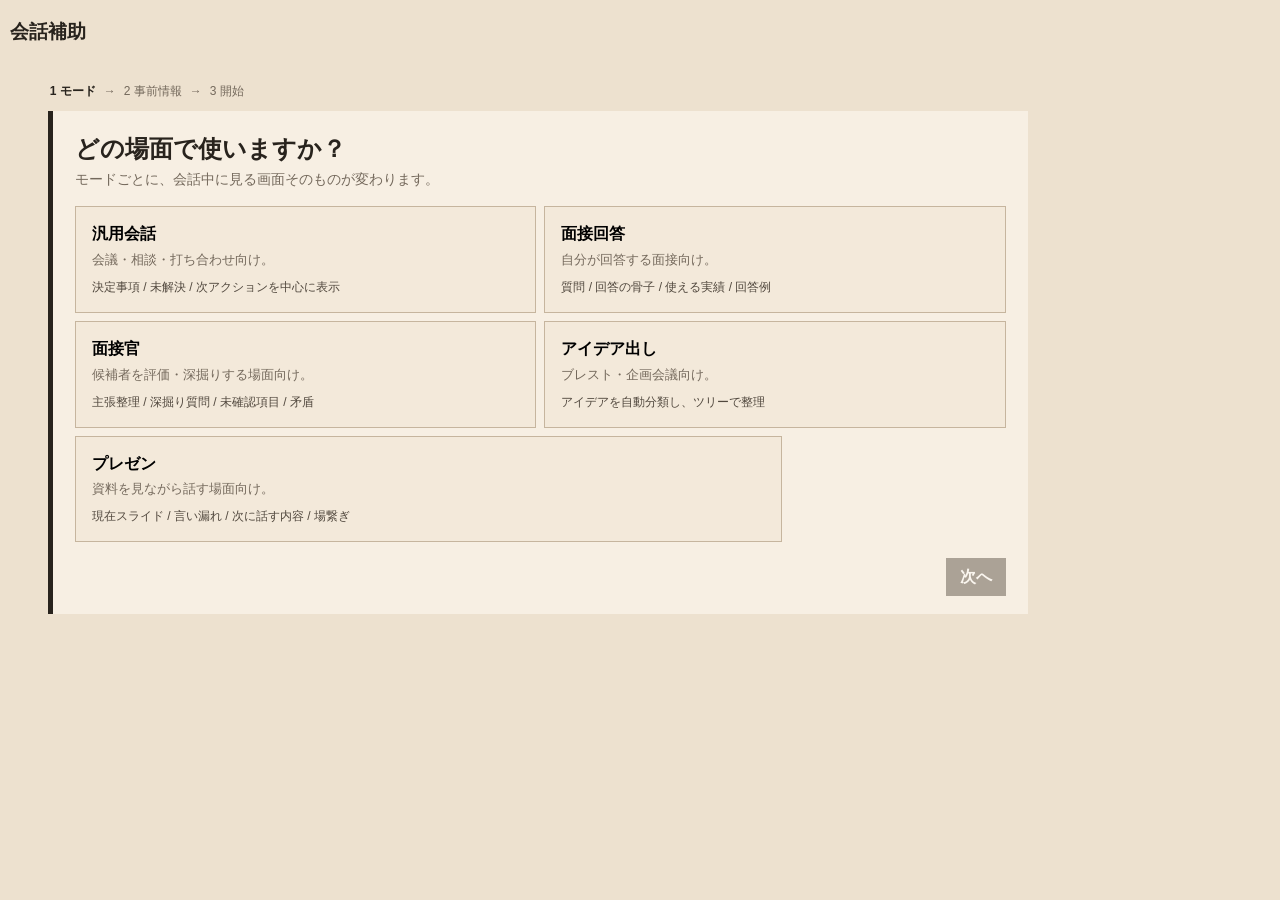
<file: sample.html>
<!DOCTYPE html>
<html lang="ja">
<head>
<meta charset="utf-8">
<meta name="viewport" content="width=device-width,initial-scale=1">
<title>会話補助</title>
<style>
:root{
  --bg:#ede1cf;
  --surface:#f7efe3;
  --surface-2:#e5d6c0;
  --surface-3:#fbf6ee;
  --ink:#28231d;
  --muted:#74695c;
  --line:#c6b59e;
  --line-strong:#9a876d;
  --accent:#51463a;
  --accent-2:#6b5b49;
  --danger:#8a4034;
  --good:#48634f;
}
*{box-sizing:border-box}
html,body{margin:0;min-height:100%;background:var(--bg);color:var(--ink)}
body{
  font-family:-apple-system,BlinkMacSystemFont,"Segoe UI","Hiragino Sans","Yu Gothic UI","Noto Sans JP",sans-serif;
  line-height:1.55;
}
button,input,textarea{font:inherit}
button{cursor:pointer}
.hidden{display:none!important}

.app{
  width:min(1320px,calc(100% - 20px));
  margin:0 auto;
  padding:10px 0 24px;
}
.topbar{
  min-height:44px;
  display:flex;
  align-items:center;
  gap:12px;
}
.brand{font-size:19px;font-weight:800}
.topbar .spacer{flex:1}

.btn{
  min-height:38px;
  border:1px solid var(--line-strong);
  background:var(--surface);
  color:var(--ink);
  padding:0 13px;
  border-radius:0;
  font-weight:700;
}
.btn:hover{background:#eadbc7}
.btn.primary{background:var(--accent);color:#fff;border-color:var(--accent)}
.btn.primary:hover{background:#40372f}
.btn.danger{color:var(--danger)}
.btn.ghost{border-color:transparent;background:transparent}
.btn:disabled{opacity:.45;cursor:not-allowed}

/* ---------- wizard ---------- */
.wizard{
  width:min(980px,100%);
  margin:28px 0 0 3%;
}
.steps{
  display:flex;
  gap:8px;
  align-items:center;
  font-size:12px;
  color:var(--muted);
  margin:0 0 10px 2px;
}
.steps .active{color:var(--ink);font-weight:800}
.steps .done{text-decoration:line-through;color:#978873}
.stage{
  background:var(--surface);
  border-left:5px solid var(--ink);
  padding:22px 22px 18px;
}
.stage h1{margin:0 0 5px;font-size:24px;line-height:1.3}
.stage .lead{margin:0 0 16px;color:var(--muted);font-size:14px;max-width:760px}

.mode-list{
  display:grid;
  grid-template-columns:1fr 1fr;
  gap:8px;
}
.mode{
  text-align:left;
  background:#f3e9da;
  border:1px solid var(--line);
  padding:15px 16px;
  min-height:96px;
}
.mode:hover{background:#eadbc7}
.mode.selected{
  background:#ddccb3;
  border-color:var(--ink);
  box-shadow:inset 5px 0 0 var(--ink);
}
.mode strong{display:block;font-size:16px;margin-bottom:3px}
.mode small{display:block;color:var(--muted);font-size:13px}
.mode-preview{
  display:block;
  margin-top:8px;
  font-size:12px;
  color:#51483e;
}
.mode:nth-child(5){grid-column:1/-1;width:76%}

.stage-actions{display:flex;justify-content:flex-end;gap:7px;margin-top:16px}
.stage-actions.split{justify-content:space-between}

.input-tabs{display:flex;gap:16px;margin-bottom:10px}
.input-tab{
  border:0;background:transparent;padding:2px 0 5px;color:var(--muted);font-weight:800;
}
.input-tab.active{color:var(--ink);text-decoration:underline;text-underline-offset:5px}
textarea{
  width:94%;
  min-height:210px;
  resize:vertical;
  background:var(--surface-3);
  border:1px solid var(--line-strong);
  border-radius:0;
  padding:13px 14px;
  color:var(--ink);
  outline:none;
}
.dropzone{
  width:88%;
  min-height:195px;
  border:1px dashed var(--line-strong);
  background:#f4eadc;
  display:flex;
  align-items:center;
  padding:26px 32px;
}
.dropzone strong{display:block;margin-bottom:5px}
.dropzone small{color:var(--muted)}
.file-pill{margin-top:10px;font-size:13px;font-weight:700}
input[type=file]{display:none}

.review{
  display:grid;
  grid-template-columns:100px minmax(0,1fr);
  gap:8px 14px;
  margin:14px 0 0;
}
.review dt{color:var(--muted)}
.review dd{margin:0}

/* ---------- session chrome ---------- */
.session-head{
  display:flex;
  align-items:center;
  gap:12px;
  margin-bottom:7px;
}
.session-head h1{font-size:18px;margin:0}
.mode-label{font-size:12px;color:var(--muted);font-weight:800}
.session-head .spacer{flex:1}

.controlbar{
  display:flex;
  align-items:center;
  gap:7px;
  background:#dfcfb8;
  padding:8px;
  border-left:4px solid var(--ink);
  margin-bottom:8px;
}
.controlbar .main-control{min-width:118px}
.session-state{font-size:13px;font-weight:800;margin-left:5px}
.timer{margin-left:auto;font-variant-numeric:tabular-nums;font-weight:800;padding-right:4px}

.dashboard{
  display:grid;
  grid-template-columns:minmax(0,1.55fr) minmax(320px,.75fr);
  gap:8px;
  align-items:start;
}
.primary-zone,
.side-zone{
  min-width:0;
}
.block{
  background:var(--surface);
  padding:14px 15px;
  margin-bottom:8px;
}
.block.emphasis{
  background:#e0d0b8;
  border-left:5px solid var(--ink);
}
.block.subtle{
  background:#f2e8da;
  border-left:1px solid var(--line-strong);
}
.block-title{
  font-size:12px;
  color:var(--muted);
  font-weight:800;
  margin-bottom:7px;
}
.block.emphasis .block-title{color:var(--ink)}
.big-copy{font-size:19px;line-height:1.6;margin:0;font-weight:650}
.mid-copy{font-size:15px;line-height:1.65;margin:0}
.small-copy{font-size:13px;line-height:1.55;margin:0;color:#51483d}

.two-col{
  display:grid;
  grid-template-columns:1.08fr .92fr;
  gap:8px;
}
.three-col{
  display:grid;
  grid-template-columns:1fr 1fr 1fr;
  gap:8px;
}
ul.clean{margin:0;padding-left:18px}
ul.clean li+li{margin-top:6px}

.transcript-mini{
  background:#eadcc8;
  padding:10px 12px;
}
.transcript-head{
  display:flex;
  align-items:center;
  justify-content:space-between;
  margin-bottom:7px;
}
.transcript-head strong{font-size:12px}
.transcript-head button{
  border:0;background:transparent;color:var(--muted);padding:0;font-size:12px;
}
.transcript-row{
  display:grid;
  grid-template-columns:48px 1fr;
  gap:7px;
  font-size:12px;
  line-height:1.5;
}
.transcript-row + .transcript-row{margin-top:5px}
.speaker{color:var(--muted);font-weight:800}
.manual{
  display:grid;
  grid-template-columns:minmax(0,1fr) auto;
  gap:6px;
  margin-top:8px;
}
.manual input{
  width:100%;
  border:1px solid var(--line-strong);
  border-radius:0;
  background:var(--surface-3);
  padding:8px 9px;
}

/* mode-specific */
.question-box{
  font-size:20px;
  line-height:1.6;
  font-weight:700;
}
.answer-steps{
  display:grid;
  grid-template-columns:repeat(3,1fr);
  gap:6px;
  margin-top:4px;
}
.answer-step{
  background:#f4eadc;
  padding:10px;
}
.answer-step b{display:block;font-size:12px;margin-bottom:4px}
.answer-step span{font-size:13px}

.deep-question{
  display:grid;
  grid-template-columns:34px 1fr;
  gap:8px;
  align-items:start;
}
.deep-question + .deep-question{margin-top:9px}
.qnum{
  width:28px;height:28px;
  display:grid;place-items:center;
  background:#dfcfb8;
  font-size:12px;
  font-weight:800;
}

.idea-board{
  background:#f5ecdf;
  padding:15px;
  overflow:auto;
}
.idea-root{
  display:inline-block;
  background:var(--ink);
  color:#fff;
  padding:8px 10px;
  font-size:13px;
  font-weight:800;
  margin-bottom:12px;
}
.idea-columns{
  display:grid;
  grid-template-columns:1fr 1fr 1fr;
  gap:10px;
}
.idea-group{
  border-left:2px solid var(--line-strong);
  padding-left:10px;
}
.idea-group h3{
  margin:0 0 7px;
  font-size:13px;
}
.idea-node{
  background:#eadbc7;
  padding:8px 9px;
  font-size:13px;
  margin-bottom:6px;
}
.idea-node.related{background:#ded0bc}
.idea-tag{font-size:11px;color:var(--muted);display:block;margin-top:3px}

.slide-area{
  display:grid;
  grid-template-columns:minmax(0,.9fr) minmax(0,1.1fr);
  gap:8px;
}
.slide-preview{
  background:#f2e8da;
  border:1px solid var(--line);
  min-height:245px;
  padding:20px;
}
.slide-num{font-size:12px;color:var(--muted);margin-bottom:18px}
.slide-preview h3{font-size:21px;margin:0 0 15px}
.slide-preview ul{padding-left:18px}
.slide-progress{
  display:grid;
  grid-template-columns:repeat(5,1fr);
  gap:4px;
  margin-top:8px;
}
.slide-progress span{height:6px;background:#cbbb9f}
.slide-progress span.done{background:var(--accent)}
.slide-progress span.current{background:#887661}

/* full transcript dialog */
.dialog-bg{
  position:fixed;inset:0;z-index:20;
  background:rgba(42,35,27,.3);
  display:grid;place-items:center;padding:20px;
}
.dialog{
  width:min(650px,100%);
  max-height:80vh;
  overflow:auto;
  background:var(--surface);
  border-left:5px solid var(--ink);
  padding:20px;
}
.dialog h2{margin:0 0 10px;font-size:18px}
.dialog-actions{display:flex;justify-content:flex-end;margin-top:15px}

@media(max-width:900px){
  .wizard{margin-left:0}
  .dashboard{grid-template-columns:1fr}
  .two-col,.three-col,.idea-columns,.slide-area{grid-template-columns:1fr}
  .mode:nth-child(5){width:auto}
  .answer-steps{grid-template-columns:1fr}
}
@media(max-width:620px){
  .app{width:min(100% - 10px,1320px)}
  .mode-list{grid-template-columns:1fr}
  .mode:nth-child(5){grid-column:auto}
  .stage{padding:18px 12px}
  textarea,.dropzone{width:100%}
  .controlbar{flex-wrap:wrap}
  .timer{margin-left:auto}
}
</style>
</head>
<body>
<div class="app">
  <header class="topbar">
    <div class="brand">会話補助</div>
    <div class="spacer"></div>
    <button class="btn ghost hidden" id="resetBtn">最初から</button>
  </header>

  <main>
    <section id="wizard" class="wizard">
      <div class="steps">
        <span id="st1" class="active">1 モード</span><span>→</span>
        <span id="st2">2 事前情報</span><span>→</span>
        <span id="st3">3 開始</span>
      </div>

      <section id="step1" class="stage">
        <h1>どの場面で使いますか？</h1>
        <p class="lead">モードごとに、会話中に見る画面そのものが変わります。</p>

        <div class="mode-list">
          <button class="mode" data-mode="general">
            <strong>汎用会話</strong>
            <small>会議・相談・打ち合わせ向け。</small>
            <span class="mode-preview">決定事項 / 未解決 / 次アクションを中心に表示</span>
          </button>
          <button class="mode" data-mode="interview_answer">
            <strong>面接回答</strong>
            <small>自分が回答する面接向け。</small>
            <span class="mode-preview">質問 / 回答の骨子 / 使える実績 / 回答例</span>
          </button>
          <button class="mode" data-mode="interviewer">
            <strong>面接官</strong>
            <small>候補者を評価・深掘りする場面向け。</small>
            <span class="mode-preview">主張整理 / 深掘り質問 / 未確認項目 / 矛盾</span>
          </button>
          <button class="mode" data-mode="ideation">
            <strong>アイデア出し</strong>
            <small>ブレスト・企画会議向け。</small>
            <span class="mode-preview">アイデアを自動分類し、ツリーで整理</span>
          </button>
          <button class="mode" data-mode="presentation">
            <strong>プレゼン</strong>
            <small>資料を見ながら話す場面向け。</small>
            <span class="mode-preview">現在スライド / 言い漏れ / 次に話す内容 / 場繋ぎ</span>
          </button>
        </div>

        <div class="stage-actions">
          <button id="next1" class="btn primary" disabled>次へ</button>
        </div>
      </section>

      <section id="step2" class="stage hidden">
        <h1 id="contextTitle">事前情報を入れる</h1>
        <p class="lead" id="contextLead">会話中の支援に使う前提情報を入れます。空でも開始できます。</p>

        <div class="input-tabs">
          <button class="input-tab active" data-tab="text">テキスト</button>
          <button class="input-tab" data-tab="file">ファイル</button>
        </div>

        <div id="textPane">
          <textarea id="contextText" placeholder="議題、相手の情報、自分の経歴、確認したいことなど"></textarea>
        </div>
        <div id="filePane" class="hidden">
          <label class="dropzone" for="fileInput">
            <div>
              <strong id="filePrompt">txt / md ファイルを選択</strong>
              <small>クリックして選択</small>
              <div class="file-pill hidden" id="filePill"></div>
            </div>
          </label>
          <input id="fileInput" type="file" accept=".txt,.md,text/plain,text/markdown">
        </div>

        <div class="stage-actions split">
          <button class="btn" id="back1">戻る</button>
          <button class="btn primary" id="next2">次へ</button>
        </div>
      </section>

      <section id="step3" class="stage hidden">
        <h1>開始する</h1>
        <p class="lead">開始後は、録音操作とモード専用の支援ダッシュボードだけを表示します。</p>
        <dl class="review">
          <dt>モード</dt><dd id="reviewMode">—</dd>
          <dt>事前情報</dt><dd id="reviewContext">なし</dd>
        </dl>
        <div class="stage-actions split">
          <button class="btn" id="back2">戻る</button>
          <button class="btn primary" id="startBtn">会話を開始</button>
        </div>
      </section>
    </section>

    <section id="session" class="hidden">
      <div class="session-head">
        <h1>会話中</h1>
        <span class="mode-label" id="modeLabel"></span>
        <div class="spacer"></div>
        <button class="btn danger" id="endBtn">終了</button>
      </div>

      <div class="controlbar">
        <button id="recordToggle" class="btn primary main-control">録音開始</button>
        <div class="session-state" id="sessionState">待機中</div>
        <div class="timer" id="timer">00:00</div>
      </div>

      <div id="dashboard"></div>
    </section>
  </main>
</div>

<div id="dialogBg" class="dialog-bg hidden">
  <div class="dialog">
    <h2 id="dialogTitle">会話履歴</h2>
    <div id="dialogBody"></div>
    <div class="dialog-actions">
      <button class="btn" id="closeDialog">閉じる</button>
    </div>
  </div>
</div>

<script>
(() => {
  const names = {
    general:"汎用会話",
    interview_answer:"面接回答",
    interviewer:"面接官",
    ideation:"アイデア出し",
    presentation:"プレゼン"
  };

  let mode = "";
  let recordState = "idle"; // idle | recording | paused
  let seconds = 0;
  let timerId = null;

  const $ = q => document.querySelector(q);
  const $$ = q => [...document.querySelectorAll(q)];

  const recentTranscript = `
    <div class="transcript-row"><span class="speaker">相手</span><span>今回の企画で一番重視しているポイントは何ですか？</span></div>
    <div class="transcript-row"><span class="speaker">自分</span><span>使いやすさと、会話中に必要な情報へすぐアクセスできることです。</span></div>
  `;

  function miniTranscript(){
    return `
      <div class="transcript-mini">
        <div class="transcript-head">
          <strong>直近の会話</strong>
          <button class="showTranscript">履歴を見る</button>
        </div>
        ${recentTranscript}
        <div class="manual">
          <input class="manualInput" placeholder="認識できなかった発言を手入力">
          <button class="btn addManual">追加</button>
        </div>
      </div>
    `;
  }

  function renderGeneral(){
    return `
      <div class="dashboard">
        <div class="primary-zone">
          <div class="block emphasis">
            <div class="block-title">今、次にやること</div>
            <p class="big-copy">利用者と利用場面を具体化して、誰がどのタイミングで何を見るのかを決める。</p>
          </div>

          <div class="two-col">
            <div class="block">
              <div class="block-title">決定事項</div>
              <ul class="clean">
                <li>会話中は支援情報を主役にする</li>
                <li>履歴は補助情報として小さく扱う</li>
              </ul>
            </div>
            <div class="block">
              <div class="block-title">未解決</div>
              <ul class="clean">
                <li>誰が主利用者か</li>
                <li>どの支援を最優先するか</li>
              </ul>
            </div>
          </div>

          ${miniTranscript()}
        </div>

        <aside class="side-zone">
          <div class="block subtle">
            <div class="block-title">要約</div>
            <p class="mid-copy">会話補助では、履歴を見ることよりも、その瞬間に必要な判断材料が見えることを重視している。</p>
          </div>
          <div class="block subtle">
            <div class="block-title">疑問点</div>
            <p class="mid-copy">この会議の最終的なゴールは、仕様決定か、方向性合意か。</p>
          </div>
          <div class="block subtle">
            <div class="block-title">次のアクション</div>
            <ul class="clean">
              <li>利用者を1人に絞る</li>
              <li>会話後に必要な成果物を決める</li>
            </ul>
          </div>
        </aside>
      </div>
    `;
  }

  function renderInterviewAnswer(){
    return `
      <div class="dashboard">
        <div class="primary-zone">
          <div class="block emphasis">
            <div class="block-title">今の質問</div>
            <div class="question-box">「あなたがこの仕事で一番成果を出した経験を教えてください」</div>
          </div>

          <div class="block">
            <div class="block-title">回答の骨子</div>
            <div class="answer-steps">
              <div class="answer-step"><b>1 結論</b><span>何を達成したかを一文で</span></div>
              <div class="answer-step"><b>2 具体例</b><span>自分が担った範囲と行動</span></div>
              <div class="answer-step"><b>3 接続</b><span>応募先でどう活かすか</span></div>
            </div>
          </div>

          <div class="two-col">
            <div class="block subtle">
              <div class="block-title">事前情報から使える実績</div>
              <p class="mid-copy">社内業務の自動化で、月20時間分の手作業を削減した経験。</p>
            </div>
            <div class="block subtle">
              <div class="block-title">回答で抜けていること</div>
              <p class="mid-copy">成果の数字と、自分の判断理由。</p>
            </div>
          </div>

          ${miniTranscript()}
        </div>

        <aside class="side-zone">
          <div class="block subtle">
            <div class="block-title">回答例</div>
            <p class="mid-copy">「最も成果を出したのは、社内業務の自動化です。私は要件整理から実装まで担当し…」</p>
          </div>
          <div class="block subtle">
            <div class="block-title">話し方の注意</div>
            <ul class="clean">
              <li>結論を先に言う</li>
              <li>1分以内を目安にする</li>
            </ul>
          </div>
        </aside>
      </div>
    `;
  }

  function renderInterviewer(){
    return `
      <div class="dashboard">
        <div class="primary-zone">
          <div class="block emphasis">
            <div class="block-title">候補者の主張</div>
            <p class="big-copy">「チームの改善提案を主導し、業務効率を上げた」</p>
          </div>

          <div class="block">
            <div class="block-title">今すぐ深掘りする質問</div>
            <div class="deep-question"><span class="qnum">1</span><div>「主導した」とありますが、具体的にどこまでを本人が担当しましたか？</div></div>
            <div class="deep-question"><span class="qnum">2</span><div>改善前後で、何がどの程度変わりましたか？</div></div>
            <div class="deep-question"><span class="qnum">3</span><div>反対意見が出たとき、どのように合意形成しましたか？</div></div>
          </div>

          ${miniTranscript()}
        </div>

        <aside class="side-zone">
          <div class="block subtle">
            <div class="block-title">まだ確認できていない評価軸</div>
            <ul class="clean">
              <li>再現性</li>
              <li>本人の意思決定</li>
              <li>失敗時の対応</li>
            </ul>
          </div>
          <div class="block subtle">
            <div class="block-title">曖昧・矛盾</div>
            <p class="mid-copy">「チームで決めた」と「自分が主導した」の境界が不明。</p>
          </div>
          <div class="block subtle">
            <div class="block-title">次の観察ポイント</div>
            <p class="mid-copy">結果ではなく、判断プロセスを具体的に説明できるか。</p>
          </div>
        </aside>
      </div>
    `;
  }

  function renderIdeation(){
    return `
      <div class="dashboard">
        <div class="primary-zone">
          <div class="idea-board">
            <div class="idea-root">会話補助を使いやすくする</div>
            <div class="idea-columns">
              <div class="idea-group">
                <h3>表示</h3>
                <div class="idea-node">支援情報を中央に出す<span class="idea-tag">優先度 高</span></div>
                <div class="idea-node related">履歴は小さくする<span class="idea-tag">関連案</span></div>
                <div class="idea-node">場面ごとに画面を変える</div>
              </div>
              <div class="idea-group">
                <h3>操作</h3>
                <div class="idea-node">録音ボタンを1つにする<span class="idea-tag">優先度 高</span></div>
                <div class="idea-node">一時停止→再開を同じ場所で</div>
                <div class="idea-node related">終了は別操作に分ける</div>
              </div>
              <div class="idea-group">
                <h3>支援内容</h3>
                <div class="idea-node">3秒停止で次の言葉</div>
                <div class="idea-node">5秒沈黙で場繋ぎ</div>
                <div class="idea-node related">モード別の専用表示</div>
              </div>
            </div>
          </div>

          <div class="two-col">
            <div class="block subtle">
              <div class="block-title">似ている案</div>
              <p class="mid-copy">「履歴を小さくする」と「支援情報を中央に出す」は同じ方向なので統合候補。</p>
            </div>
            <div class="block subtle">
              <div class="block-title">次に広げる問い</div>
              <p class="mid-copy">会議中に“絶対に見逃したくない情報”は何か？</p>
            </div>
          </div>

          ${miniTranscript()}
        </div>

        <aside class="side-zone">
          <div class="block subtle">
            <div class="block-title">自動分類</div>
            <ul class="clean">
              <li>表示 3件</li>
              <li>操作 3件</li>
              <li>支援内容 3件</li>
            </ul>
          </div>
          <div class="block subtle">
            <div class="block-title">評価軸</div>
            <ul class="clean">
              <li>会話中に迷わない</li>
              <li>視線移動が少ない</li>
              <li>判断に直接役立つ</li>
            </ul>
          </div>
        </aside>
      </div>
    `;
  }

  function renderPresentation(){
    return `
      <div class="dashboard">
        <div class="primary-zone">
          <div class="slide-area">
            <div class="slide-preview">
              <div class="slide-num">4 / 12</div>
              <h3>提案する仕組み</h3>
              <ul>
                <li>会話をリアルタイム認識</li>
                <li>状況に合わせて支援内容を更新</li>
                <li>会話後は議事録として保存</li>
              </ul>
            </div>

            <div>
              <div class="block emphasis">
                <div class="block-title">今、このスライドで話すこと</div>
                <p class="big-copy">「履歴を見るためのツールではなく、その瞬間に必要な支援を出すツール」であることを明確にする。</p>
              </div>
              <div class="block subtle">
                <div class="block-title">言い漏れ</div>
                <ul class="clean">
                  <li>3秒停止で「次の言葉」を更新</li>
                  <li>5秒沈黙で場繋ぎを生成</li>
                </ul>
              </div>
            </div>
          </div>

          <div class="slide-progress">
            <span class="done"></span><span class="done"></span><span class="done"></span><span class="current"></span><span></span>
          </div>

          ${miniTranscript()}
        </div>

        <aside class="side-zone">
          <div class="block subtle">
            <div class="block-title">次のスライド</div>
            <p class="mid-copy">モード別に変わる支援画面</p>
          </div>
          <div class="block subtle">
            <div class="block-title">次に話す一文</div>
            <p class="mid-copy">「ここからは、実際の利用場面ごとに画面がどう変わるかを見せます。」</p>
          </div>
          <div class="block subtle">
            <div class="block-title">場繋ぎ</div>
            <p class="mid-copy">「少し整理すると、ポイントは表示する情報の優先順位です。」</p>
          </div>
        </aside>
      </div>
    `;
  }

  function renderDashboard(){
    const renderer = {
      general: renderGeneral,
      interview_answer: renderInterviewAnswer,
      interviewer: renderInterviewer,
      ideation: renderIdeation,
      presentation: renderPresentation
    }[mode] || renderGeneral;

    $("#dashboard").innerHTML = renderer();

    $$(".showTranscript").forEach(btn => btn.onclick = showFullTranscript);
    $$(".addManual").forEach(btn => {
      btn.onclick = () => {
        const input = btn.parentElement.querySelector(".manualInput");
        const value = input.value.trim();
        if(!value) return;
        const row = document.createElement("div");
        row.className = "transcript-row";
        row.innerHTML = '<span class="speaker">手入力</span><span></span>';
        row.lastElementChild.textContent = value;
        btn.closest(".transcript-mini").insertBefore(row, btn.parentElement);
        input.value = "";
      };
    });
  }

  function showStep(n){
    [1,2,3].forEach(i => $("#step"+i).classList.toggle("hidden", i!==n));
    [1,2,3].forEach(i => {
      $("#st"+i).classList.toggle("active", i===n);
      $("#st"+i).classList.toggle("done", i<n);
    });
  }

  $$(".mode").forEach(el => {
    el.onclick = () => {
      $$(".mode").forEach(x => x.classList.remove("selected"));
      el.classList.add("selected");
      mode = el.dataset.mode;
      $("#next1").disabled = false;
    };
  });

  $("#next1").onclick = () => {
    const pres = mode === "presentation";
    $("#contextTitle").textContent = pres ? "資料を読み込む" : "事前情報を入れる";
    $("#contextLead").textContent = pres
      ? "発表資料を読み込みます。必要ならテキストでも補足できます。"
      : "会話中の支援に使う前提情報を入れます。空でも開始できます。";
    $("#filePrompt").textContent = pres ? "pptx / pdf ファイルを選択" : "txt / md ファイルを選択";
    $("#fileInput").accept = pres
      ? ".pptx,.pdf,application/pdf,application/vnd.openxmlformats-officedocument.presentationml.presentation"
      : ".txt,.md,text/plain,text/markdown";
    showStep(2);
  };

  $("#back1").onclick = () => showStep(1);
  $("#back2").onclick = () => showStep(2);

  $$(".input-tab").forEach(tab => {
    tab.onclick = () => {
      $$(".input-tab").forEach(x => x.classList.remove("active"));
      tab.classList.add("active");
      const text = tab.dataset.tab === "text";
      $("#textPane").classList.toggle("hidden", !text);
      $("#filePane").classList.toggle("hidden", text);
    };
  });

  $("#fileInput").onchange = e => {
    const f = e.target.files[0];
    $("#filePill").classList.toggle("hidden", !f);
    $("#filePill").textContent = f ? f.name : "";
  };

  $("#next2").onclick = () => {
    $("#reviewMode").textContent = names[mode];
    const f = $("#fileInput").files[0];
    const t = $("#contextText").value.trim();
    $("#reviewContext").textContent = f ? f.name : (t ? "テキスト入力あり" : "なし");
    showStep(3);
  };

  $("#startBtn").onclick = async () => {
    $("#wizard").classList.add("hidden");
    $("#session").classList.remove("hidden");
    $("#resetBtn").classList.remove("hidden");
    $("#modeLabel").textContent = names[mode];
    renderDashboard();

    if(navigator.mediaDevices?.getUserMedia){
      try{
        const stream = await navigator.mediaDevices.getUserMedia({audio:true});
        stream.getTracks().forEach(t => t.stop());
        $("#sessionState").textContent = "マイク使用可";
      }catch{
        $("#sessionState").textContent = "マイク権限なし";
      }
    }
  };

  function drawTimer(){
    const m = String(Math.floor(seconds/60)).padStart(2,"0");
    const s = String(seconds%60).padStart(2,"0");
    $("#timer").textContent = `${m}:${s}`;
  }

  function setRecordState(next){
    recordState = next;
    clearInterval(timerId);

    if(next === "recording"){
      $("#recordToggle").textContent = "一時停止";
      $("#recordToggle").classList.add("primary");
      $("#sessionState").textContent = "録音中";
      timerId = setInterval(() => { seconds++; drawTimer(); },1000);
    }else if(next === "paused"){
      $("#recordToggle").textContent = "録音を再開";
      $("#recordToggle").classList.add("primary");
      $("#sessionState").textContent = "一時停止";
    }else{
      $("#recordToggle").textContent = "録音開始";
      $("#recordToggle").classList.add("primary");
      $("#sessionState").textContent = "待機中";
    }
  }

  $("#recordToggle").onclick = () => {
    if(recordState === "idle") setRecordState("recording");
    else if(recordState === "recording") setRecordState("paused");
    else if(recordState === "paused") setRecordState("recording");
  };

  function showFullTranscript(){
    $("#dialogTitle").textContent = "会話履歴";
    $("#dialogBody").innerHTML = `
      <div class="transcript-row"><span class="speaker">相手</span><span>まず、今回の会議の目的を確認したいです。</span></div>
      <div class="transcript-row"><span class="speaker">自分</span><span>会話補助のUIを、実際の利用に耐える形に整理することです。</span></div>
      <div class="transcript-row"><span class="speaker">相手</span><span>今回の企画で一番重視しているポイントは何ですか？</span></div>
      <div class="transcript-row"><span class="speaker">自分</span><span>使いやすさと、会話中に必要な情報へすぐアクセスできることです。</span></div>
    `;
    $("#dialogBg").classList.remove("hidden");
  }

  $("#closeDialog").onclick = () => $("#dialogBg").classList.add("hidden");
  $("#endBtn").onclick = () => {
    $("#dialogTitle").textContent = "会話を終了";
    $("#dialogBody").innerHTML = "<p class='mid-copy'>終了後は議事録の確認・保存へ進む想定です。</p>";
    $("#dialogBg").classList.remove("hidden");
  };
  $("#resetBtn").onclick = () => location.reload();
})();
</script>
</body>
</html>
</file>
